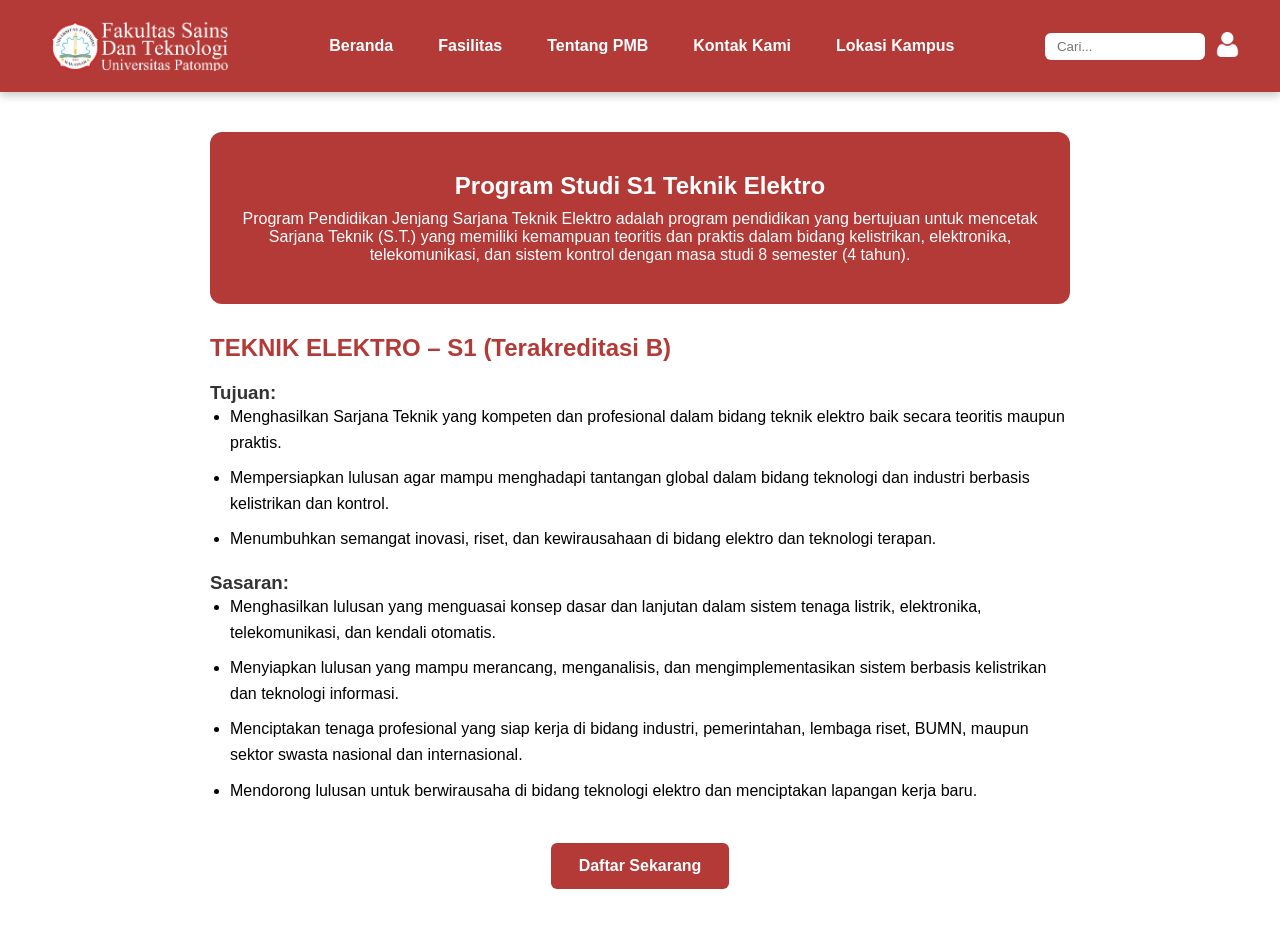
<file: detail-elektro.html>
<!DOCTYPE html>
<html lang="id">
<head>
  <meta charset="UTF-8" />
  <title>S1 Teknik Elektro - Universitas Patompo</title>
  <link rel="stylesheet" href="style.css" />
  <link rel="stylesheet" href="detail-Jurusan.css" />
</head>
<body>
  <!-- Navbar -->
  <div class="navbar">
    <a href="index.html" class="navbar-left">
      <img src="images/logo.png" alt="Logo Universitas Patompo" width="120" />
    </a>
    <div class="navbar-menu">
      <a href="index.html">Beranda</a>
      <a href="fasilitas.html">Fasilitas</a>
      <a href="Tentangpmb.html">Tentang PMB</a>
      <a href="kontak.html">Kontak Kami</a>
      <a href="lokasi.html">Lokasi Kampus</a>
    </div>
    <div class="navbar-right">
      <input type="text" class="search-input" placeholder="Cari..." />
      <div class="navbar-login">
        <button class="login-icon" onclick="toggleLoginForm()">
          <img src="images/admin.png" class="admin-icon">
        </button>
        <div class="login-dropdown" id="loginForm"></div>
      </div>
    </div>
  </div>

  <!-- Konten Program Studi -->
  <main class="program-detail">
    <section class="hero-elektro">
      <h1>Program Studi S1 Teknik Elektro</h1>
      <p>
        Program Pendidikan Jenjang Sarjana Teknik Elektro adalah program pendidikan yang bertujuan untuk mencetak Sarjana Teknik (S.T.) 
        yang memiliki kemampuan teoritis dan praktis dalam bidang kelistrikan, elektronika, telekomunikasi, dan sistem kontrol dengan masa studi 8 semester (4 tahun).
      </p>
    </section>

    <section class="elektro-info">
      <h2>TEKNIK ELEKTRO – S1 (Terakreditasi B)</h2>

      <h3>Tujuan:</h3>
      <ul>
        <li>Menghasilkan Sarjana Teknik yang kompeten dan profesional dalam bidang teknik elektro baik secara teoritis maupun praktis.</li>
        <li>Mempersiapkan lulusan agar mampu menghadapi tantangan global dalam bidang teknologi dan industri berbasis kelistrikan dan kontrol.</li>
        <li>Menumbuhkan semangat inovasi, riset, dan kewirausahaan di bidang elektro dan teknologi terapan.</li>
      </ul>

      <h3>Sasaran:</h3>
      <ul>
        <li>Menghasilkan lulusan yang menguasai konsep dasar dan lanjutan dalam sistem tenaga listrik, elektronika, telekomunikasi, dan kendali otomatis.</li>
        <li>Menyiapkan lulusan yang mampu merancang, menganalisis, dan mengimplementasikan sistem berbasis kelistrikan dan teknologi informasi.</li>
        <li>Menciptakan tenaga profesional yang siap kerja di bidang industri, pemerintahan, lembaga riset, BUMN, maupun sektor swasta nasional dan internasional.</li>
        <li>Mendorong lulusan untuk berwirausaha di bidang teknologi elektro dan menciptakan lapangan kerja baru.</li>
      </ul>
    </section>

    <section class="daftar-sekarang">
      <a href="form-pendaftaran.html" class="btn-daftar">Daftar Sekarang</a>
    </section>
  </main>

  <script src="script.js"></script>
</body>
</html>
</file>
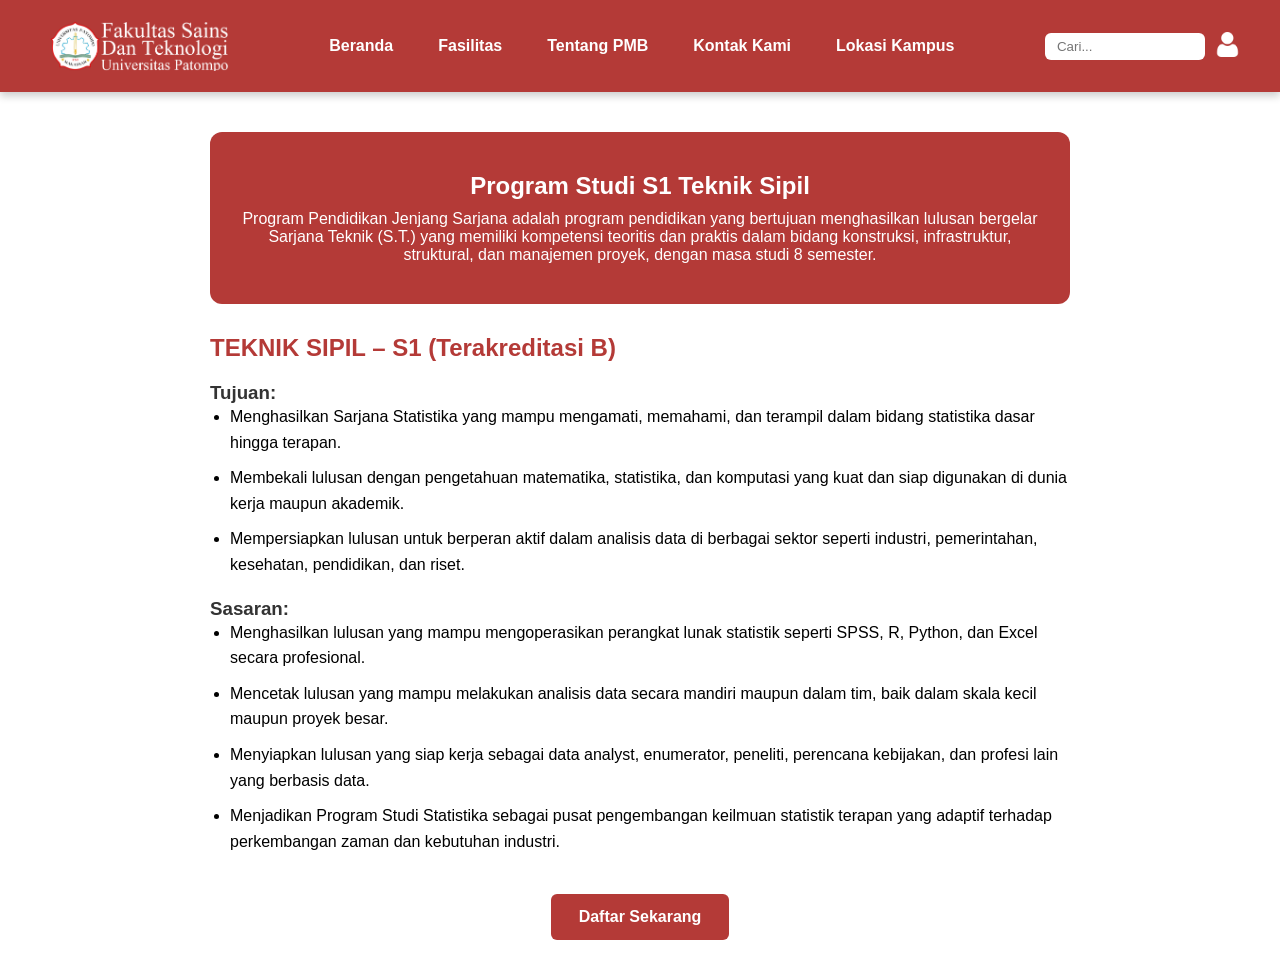
<file: detail-sipil.html>
<!DOCTYPE html>
<html lang="id">
<head>
  <meta charset="UTF-8" />
  <title>S1 Teknik Sipil - Universitas Patompo</title>
  <link rel="stylesheet" href="style.css" />
  <link rel="stylesheet" href="detail-Jurusan.css" />
</head>
<body>
  <!-- Navbar -->
  <div class="navbar">
    <a href="index.html" class="navbar-left">
      <img src="images/logo.png" alt="Logo Universitas Patompo" width="120" />
    </a>
    <div class="navbar-menu">
      <a href="index.html">Beranda</a>
      <a href="fasilitas.html">Fasilitas</a>
      <a href="Tentangpmb.html">Tentang PMB</a>
      <a href="kontak.html">Kontak Kami</a>
      <a href="lokasi.html">Lokasi Kampus</a>
    </div>
    <div class="navbar-right">
      <input type="text" class="search-input" placeholder="Cari..." />
      <div class="navbar-login">
        <button class="login-icon" onclick="toggleLoginForm()">
          <img src="images/admin.png" class="admin-icon">
        </button>
        <div class="login-dropdown" id="loginForm"></div>
      </div>
    </div>
  </div>

  <!-- Konten Program Studi -->
  <main class="program-detail">
    <section class="hero-elektro">
      <h1>Program Studi S1 Teknik Sipil</h1>
      <p>
        Program Pendidikan Jenjang Sarjana adalah program pendidikan yang bertujuan menghasilkan lulusan bergelar Sarjana Teknik (S.T.) 
        yang memiliki kompetensi teoritis dan praktis dalam bidang konstruksi, infrastruktur, struktural, dan manajemen proyek, dengan masa studi 8 semester.
      </p>
    </section>

    <section class="elektro-info">
      <h2>TEKNIK SIPIL – S1 (Terakreditasi B)</h2>

      <h3>Tujuan:</h3>
      <ul>
        <li>Menghasilkan Sarjana Statistika yang mampu mengamati, memahami, dan terampil dalam bidang statistika dasar hingga terapan.</li>
        <li>Membekali lulusan dengan pengetahuan matematika, statistika, dan komputasi yang kuat dan siap digunakan di dunia kerja maupun akademik.</li>
        <li>Mempersiapkan lulusan untuk berperan aktif dalam analisis data di berbagai sektor seperti industri, pemerintahan, kesehatan, pendidikan, dan riset.</li>
      </ul>

      <h3>Sasaran:</h3>
      <ul>
        <li>Menghasilkan lulusan yang mampu mengoperasikan perangkat lunak statistik seperti SPSS, R, Python, dan Excel secara profesional.</li>
        <li>Mencetak lulusan yang mampu melakukan analisis data secara mandiri maupun dalam tim, baik dalam skala kecil maupun proyek besar.</li>
        <li>Menyiapkan lulusan yang siap kerja sebagai data analyst, enumerator, peneliti, perencana kebijakan, dan profesi lain yang berbasis data.</li>
        <li>Menjadikan Program Studi Statistika sebagai pusat pengembangan keilmuan statistik terapan yang adaptif terhadap perkembangan zaman dan kebutuhan industri.</li>
      </ul>
    </section>

    <section class="daftar-sekarang">
      <a href="form-pendaftaran.html" class="btn-daftar">Daftar Sekarang</a>
    </section>
  </main>

  <script src="script.js"></script>
</body>
</html>
</file>
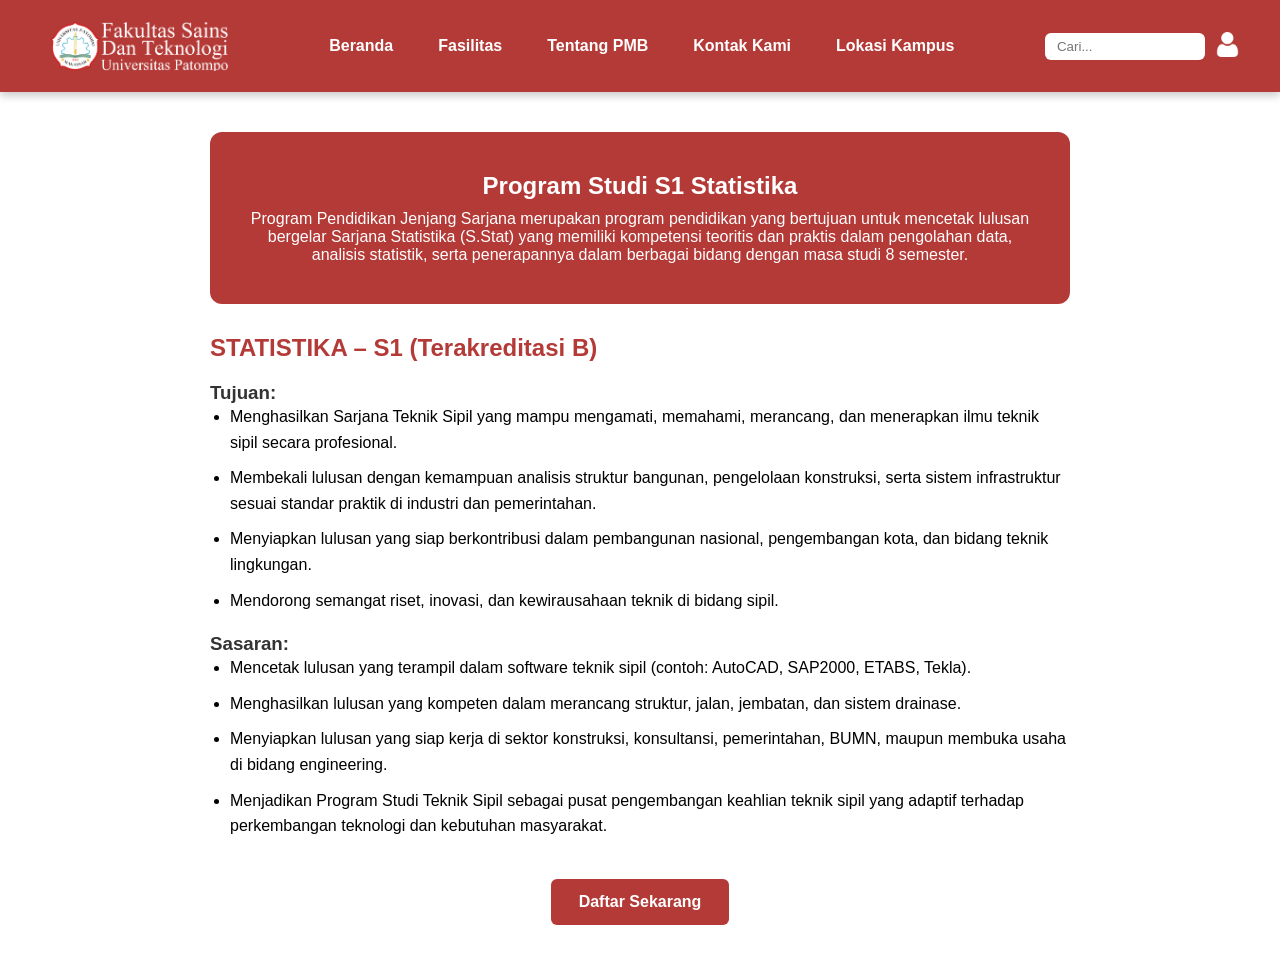
<file: detail-statistika.html>
<!DOCTYPE html>
<html lang="id">
<head>
  <meta charset="UTF-8" />
  <title>S1 Statistika - Universitas Patompo</title>
  <link rel="stylesheet" href="style.css" />
  <link rel="stylesheet" href="detail-Jurusan.css" />
</head>
<body>
  <!-- Navbar -->
  <div class="navbar">
    <a href="index.html" class="navbar-left">
      <img src="images/logo.png" alt="Logo Universitas Patompo" width="120" />
    </a>
    <div class="navbar-menu">
      <a href="index.html">Beranda</a>
      <a href="fasilitas.html">Fasilitas</a>
      <a href="Tentangpmb.html">Tentang PMB</a>
      <a href="kontak.html">Kontak Kami</a>
      <a href="lokasi.html">Lokasi Kampus</a>
    </div>
    <div class="navbar-right">
      <input type="text" class="search-input" placeholder="Cari..." />
      <div class="navbar-login">
        <button class="login-icon" onclick="toggleLoginForm()">
          <img src="images/admin.png" class="admin-icon">
        </button>
        <div class="login-dropdown" id="loginForm"></div>
      </div>
    </div>
  </div>

  <!-- Konten Program Studi -->
  <main class="program-detail">
    <section class="hero-elektro">
      <h1>Program Studi S1 Statistika</h1>
      <p>
        Program Pendidikan Jenjang Sarjana merupakan program pendidikan yang bertujuan untuk mencetak lulusan bergelar Sarjana Statistika (S.Stat) 
        yang memiliki kompetensi teoritis dan praktis dalam pengolahan data, analisis statistik, serta penerapannya dalam berbagai bidang dengan masa studi 8 semester.
      </p>
    </section>

    <section class="elektro-info">
      <h2>STATISTIKA – S1 (Terakreditasi B)</h2>

      <h3>Tujuan:</h3>
      <ul>
        <li>Menghasilkan Sarjana Teknik Sipil yang mampu mengamati, memahami, merancang, dan menerapkan ilmu teknik sipil secara profesional.</li>
        <li>Membekali lulusan dengan kemampuan analisis struktur bangunan, pengelolaan konstruksi, serta sistem infrastruktur sesuai standar praktik di industri dan pemerintahan.</li>
        <li>Menyiapkan lulusan yang siap berkontribusi dalam pembangunan nasional, pengembangan kota, dan bidang teknik lingkungan.</li>
        <li>Mendorong semangat riset, inovasi, dan kewirausahaan teknik di bidang sipil.</li>
      </ul>

      <h3>Sasaran:</h3>
      <ul>
        <li>Mencetak lulusan yang terampil dalam software teknik sipil (contoh: AutoCAD, SAP2000, ETABS, Tekla).</li>
        <li>Menghasilkan lulusan yang kompeten dalam merancang struktur, jalan, jembatan, dan sistem drainase.</li>
        <li>Menyiapkan lulusan yang siap kerja di sektor konstruksi, konsultansi, pemerintahan, BUMN, maupun membuka usaha di bidang engineering.</li>
        <li>Menjadikan Program Studi Teknik Sipil sebagai pusat pengembangan keahlian teknik sipil yang adaptif terhadap perkembangan teknologi dan kebutuhan masyarakat.</li>
      </ul>
    </section>

    <section class="daftar-sekarang">
      <a href="form-pendaftaran.html" class="btn-daftar">Daftar Sekarang</a>
    </section>
  </main>

  <script src="script.js"></script>
</body>
</html>
</file>
<file: style.css>
* {
  margin: 0;
  padding: 0;
  box-sizing: border-box;
}

body {
  margin: 0;
  font-family: sans-serif;
  overflow-x: hidden;
  /* 💥 PENTING: Hapus scroll horizontal */
}

/* Navbar */
.navbar {
  background-color: #b43a37;
  display: flex;
  justify-content: space-between;
  align-items: center;
  padding: 15px 40px;
  box-shadow: 0 4px 8px rgba(0, 0, 0, 0.2);
  position: sticky;
  top: 0;
  z-index: 1000;
}

.navbar a {
  color: white;
  text-decoration: none;
  font-weight: bold;
  transition: color 0.3s ease;
  padding: 6px 10px;
  border-radius: 4px;
}

.navbar a:hover {
  color: #ffd700;
  background-color: rgba(255, 255, 255, 0.1);
}

.navbar-menu {
  display: flex;
  gap: 25px;
  font-size: 16px;
}

.navbar-left {
  display: inline-block;
  padding: 4px 8px;
}

.navbar-left img {
  display: block;
  max-height: 50px;
  width: auto;
}
.navbar-right {
  display: flex;
  align-items: center;
  gap: 10px;
}

.search-label {
  font-weight: bold;
  margin-right: 5px;
  color: white;
}

.search-input {
  padding: 6px 12px;
  border: none;
  outline: none;
  border-radius: 6px;
  background-color: #fff;
  color: #000;
  transition: all 0.3s ease;
  width: 160px;
}

.search-input:focus {
  background-color: #f9f9f9;
  color: #000;
  width: 200px;
}

.navbar-login {
  position: relative;
}

.login-icon {
  background: none;
  border: none;
  cursor: pointer;
  color: white;
}

.admin-icon{
  width: 25px;
}
.login-dropdown {
  display: none;
  position: absolute;
  top: 40px;
  right: 0;
  background-color: white;
  color: black;
  border: 1px solid #ddd;
  border-radius: 8px;
  padding: 15px;
  width: 230px;
  box-shadow: 0 4px 12px rgba(0, 0, 0, 0.2);
  z-index: 999;
}

.login-dropdown input {
  width: 100%;
  padding: 8px;
  margin-top: 5px;
  margin-bottom: 10px;
  border: 1px solid #ccc;
  border-radius: 4px;
  font-size: 14px;
}

.login-dropdown button {
  width: 100%;
  padding: 8px;
  background-color: #b43a37;
  color: white;
  border: none;
  border-radius: 4px;
  font-size: 14px;
  cursor: pointer;
}

.login-dropdown button:hover {
  background-color: #a52a2a;
}

.login-dropdown form,
.login-dropdown button {
  width: 100%;
  margin-top: 8px;
}

.login-dropdown input {
  margin-bottom: 8px;
}



/* Slider */
.slider {
  position: relative;
  height: 600px;
  width: 100vw;
  overflow: hidden;
  margin: 0;
  padding: 0;
}

.slider img {
  width: 100%;
  height: 100%;
  object-fit: cover;
  opacity: 0;
  transition: opacity 0.7s ease-in-out;
  position: absolute;
  top: 0;
  left: 0;
}

.slider img.active {
  opacity: 1;
  z-index: 1;
}

/* Tombol Panah */
.arrow {
  position: absolute;
  top: 50%;
  transform: translateY(-50%);
  z-index: 10;
  font-size: 40px;
  color: white;
  background: rgba(0, 0, 0, 0.4);
  border: none;
  cursor: pointer;
  padding: 10px 15px;
  border-radius: 50%;
  transition: background 0.3s;
}

.arrow:hover {
  background: rgba(0, 0, 0, 0.6);
}

.arrow-left {
  left: 20px;
}

.arrow-right {
  right: 20px;
}


/* Section: Program Studi */
.program-section {
  padding: 40px 30px;
  background-color: white;
  opacity: 0;
  transform: translateY(30px);
  transition: all 1s ease-out;
}

.program-section.visible {
  opacity: 1;
  transform: translateY(0);
}

.program-section h2 {
  font-size: 28px;
  font-weight: bold;
  margin: 0;
}

.program-link {
  text-decoration: none;
  color: inherit;
  display: block;
}

.pengumuman {
  padding: 40px 30px;
  background-color: white;
}

.pengumuman h2 {
  font-size: 28px;
  font-weight: bold;
  margin: 0;
}

.program-container {
  display: flex;
  flex-wrap: wrap;
  justify-content: center;
  gap: 20px;
  padding: 40px;
}

.program-card {
  position: relative;
  width: 300px;
  height: 350px;
  background-size: cover;
  background-position: center;
  border-radius: 5px;
  overflow: hidden;
  color: white;
  transition: transform 0.3s ease;
  box-shadow: 0 4px 12px rgba(0, 0, 0, 0.2);
}

.program-card:hover {
  transform: translateY(-10px);
}

/* Label Pojok Atas */
.program-label {
  position: absolute;
  top: 15px;
  right: 0;
  background-color: #b43a37;
  color: white;
  padding: 8px 14px;
  font-weight: bold;
  font-size: 14px;
  border-top-left-radius: 4px;
  border-bottom-left-radius: 4px;
}

.program-overlay {
  position: absolute;
  bottom: 40px;
  left: -10px;
  right: 10px;
  background-color: #b43a37;
  color: white;
  padding: 20px;
  display: flex;
  justify-content: space-between;
  align-items: center;
}

.program-overlay:hover {
  transform: translateX(10px);
  transition: transform 0.3s ease;
}

.program-text {
  font-size: 20px;
  line-height: 1.4;
}

/* Panah Kanan */
.program-arrow {
  font-size: 26px;
  font-weight: bold;
  padding-right: 5px;
}

.kegiatan-container {
  display: flex;
  flex-wrap: wrap;
  justify-content: center;
  gap: 20px;
  padding: 40px;
}

.kegiatan-card {
  position: relative;
  width: 300px;
  height: 350px;
  background-size: cover;
  background-position: center;
  border-radius: 5px;
  overflow: hidden;
  color: white;
  cursor: pointer;
  transition: transform 0.3s ease;
  box-shadow: 0 4px 12px rgba(0, 0, 0, 0.2);
}

.kegiatan-card:hover {
  transform: translateY(-10px);
}

.kegiatan-label {
  position: absolute;
  top: 15px;
  right: 0;
  background-color: #b43a37;
  color: white;
  padding: 8px 14px;
  font-weight: bold;
  font-size: 14px;
  border-top-left-radius: 4px;
  border-bottom-left-radius: 4px;
}

.kegiatan-overlay {
  position: absolute;
  bottom: 40px;
  left: -10px;
  right: 10px;
  background-color: #b43a37;
  color: white;
  padding: 20px;
  display: flex;
  justify-content: space-between;
  align-items: center;
}

.kegiatan-overlay:hover {
  transform: translateX(10px);
  transition: transform 0.3s ease;
}

.kegiatan-text {
  font-size: 18px;
  line-height: 1.3;
  font-weight: bold;
}

.kegiatan-arrow {
  font-size: 24px;
  font-weight: bold;
  padding-right: 5px;
}


.detail-container {
  max-width: 800px;
  margin: 40px auto;
  padding: 20px;
  }

  .detail-container img {
  width: 100%;
  height: auto;
  border-radius: 8px;
  margin-top: 20px;
  }

  .detail-isi {
  margin-top: 20px;
  line-height: 1.7;
  color: #444;
  }

  .detail-container small {
  color: #777;
  font-style: italic;
  }
/* Profil Dosen */

.dosen-section {
  display: flex;
  flex-direction: column;
  align-items: center;
  gap: 20px;
  padding: 60px 20px;
  max-width: 1000px;
  margin: 0 auto;
}

.dosen-card {
  background-color: #ffffff;
  border-radius: 16px;
  display: flex;
  flex-direction: row;
  padding: 30px;
  gap: 30px;
  max-width: 1000px;
  width: 100%;
  box-shadow: 0 8px 24px rgba(0, 0, 0, 0.15);
  transition: all 0.5s ease-out;
  opacity: 0;
  transform: translateY(30px);
  transition: all 1s ease-out;
}

.dosen-card.visible {
  opacity: 1;
  transform: translateY(0);
}
.dosen-card:hover {
  transform: translateY(-10px);
  box-shadow: 0 12px 28px rgba(0, 0, 0, 0.2);
}

.dosen-photo img {
  width: 220px;
  height: 220px;
  object-fit: cover;
  border-radius: 50%;
  border: 5px solid #b43a37;
}

.dosen-info {
  display: flex;
  flex-direction: column;
  justify-content: center;
}

.dosen-info h2 {
  margin: 0 0 20px;
  font-size: 26px;
  color: #b43a37;
}

.dosen-info p {
  margin: 8px 0;
  font-size: 16px;
  color: #444;
}

.dosen-info span {
  font-weight: bold;
  color: #222;
}


/* Responsive */

@media (max-width: 768px) {
  .dosen-card {
      flex-direction: column;
      align-items: center;
      text-align: center;
  }
  .dosen-photo img {
      width: 180px;
      height: 180px;
  }
  .dosen-info h2 {
      font-size: 22px;
  }
}
</file>
<file: detail-Jurusan.css>
.program-detail {
    padding: 40px 20px;
    max-width: 900px;
    margin: auto;
  }

  .hero-elektro {
    background: #b43a37;
    color: white;
    padding: 40px 30px;
    border-radius: 12px;
    margin-bottom: 30px;
    text-align: center;
  }

  .hero-elektro h1 {
    margin-bottom: 10px;
  }

  .elektro-info h2 {
    color: #b43a37;
    margin-top: 30px;
  }

  .elektro-info h3 {
    color: #333;
    margin-top: 20px;
  }

  .elektro-info ul {
    padding-left: 20px;
  }

  .elektro-info li {
    margin-bottom: 10px;
    line-height: 1.6;
  }

  .daftar-sekarang {
    text-align: center;
    margin-top: 40px;
  }

  .btn-daftar {
    display: inline-block;
    background-color: #b43a37;
    color: #fff;
    padding: 14px 28px;
    border-radius: 6px;
    text-decoration: none;
    font-weight: bold;
    font-size: 16px;
  }

  .btn-daftar:hover {
    background-color: #a32f2c;
  }
</file>
